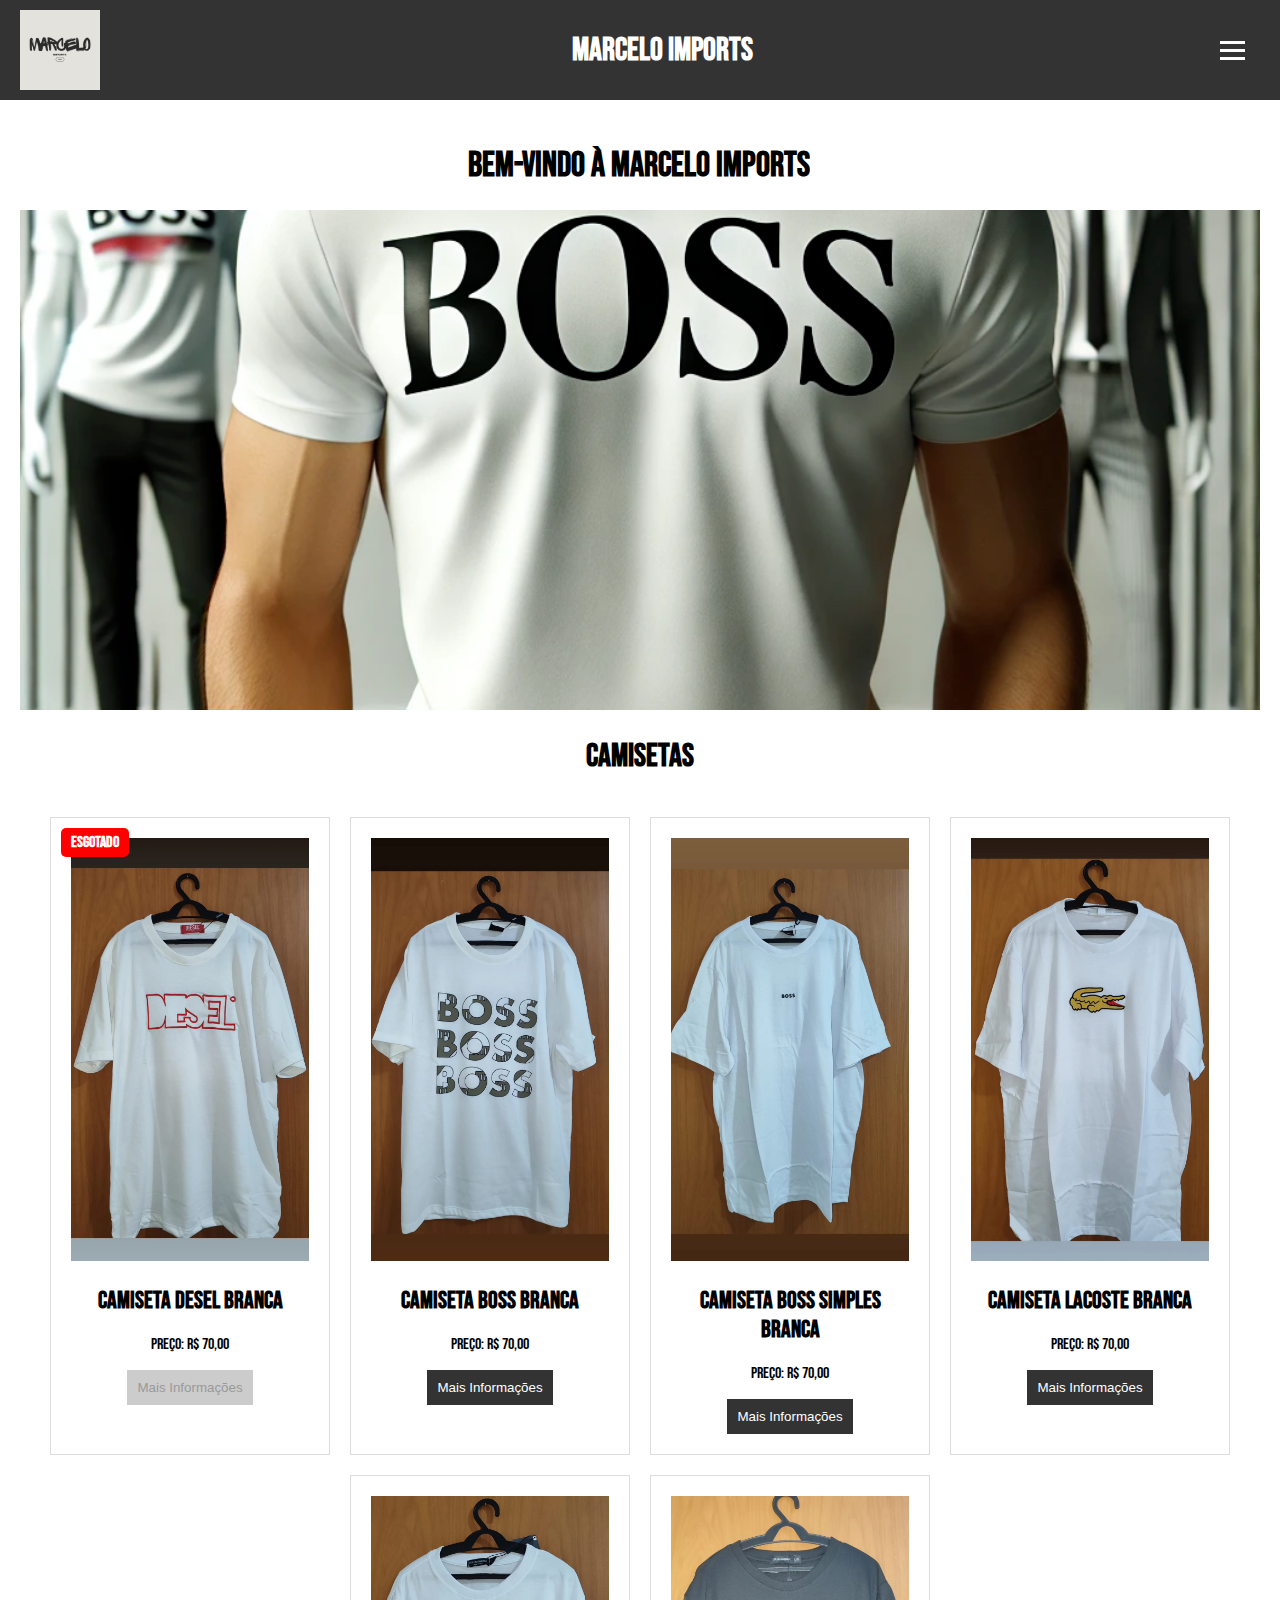
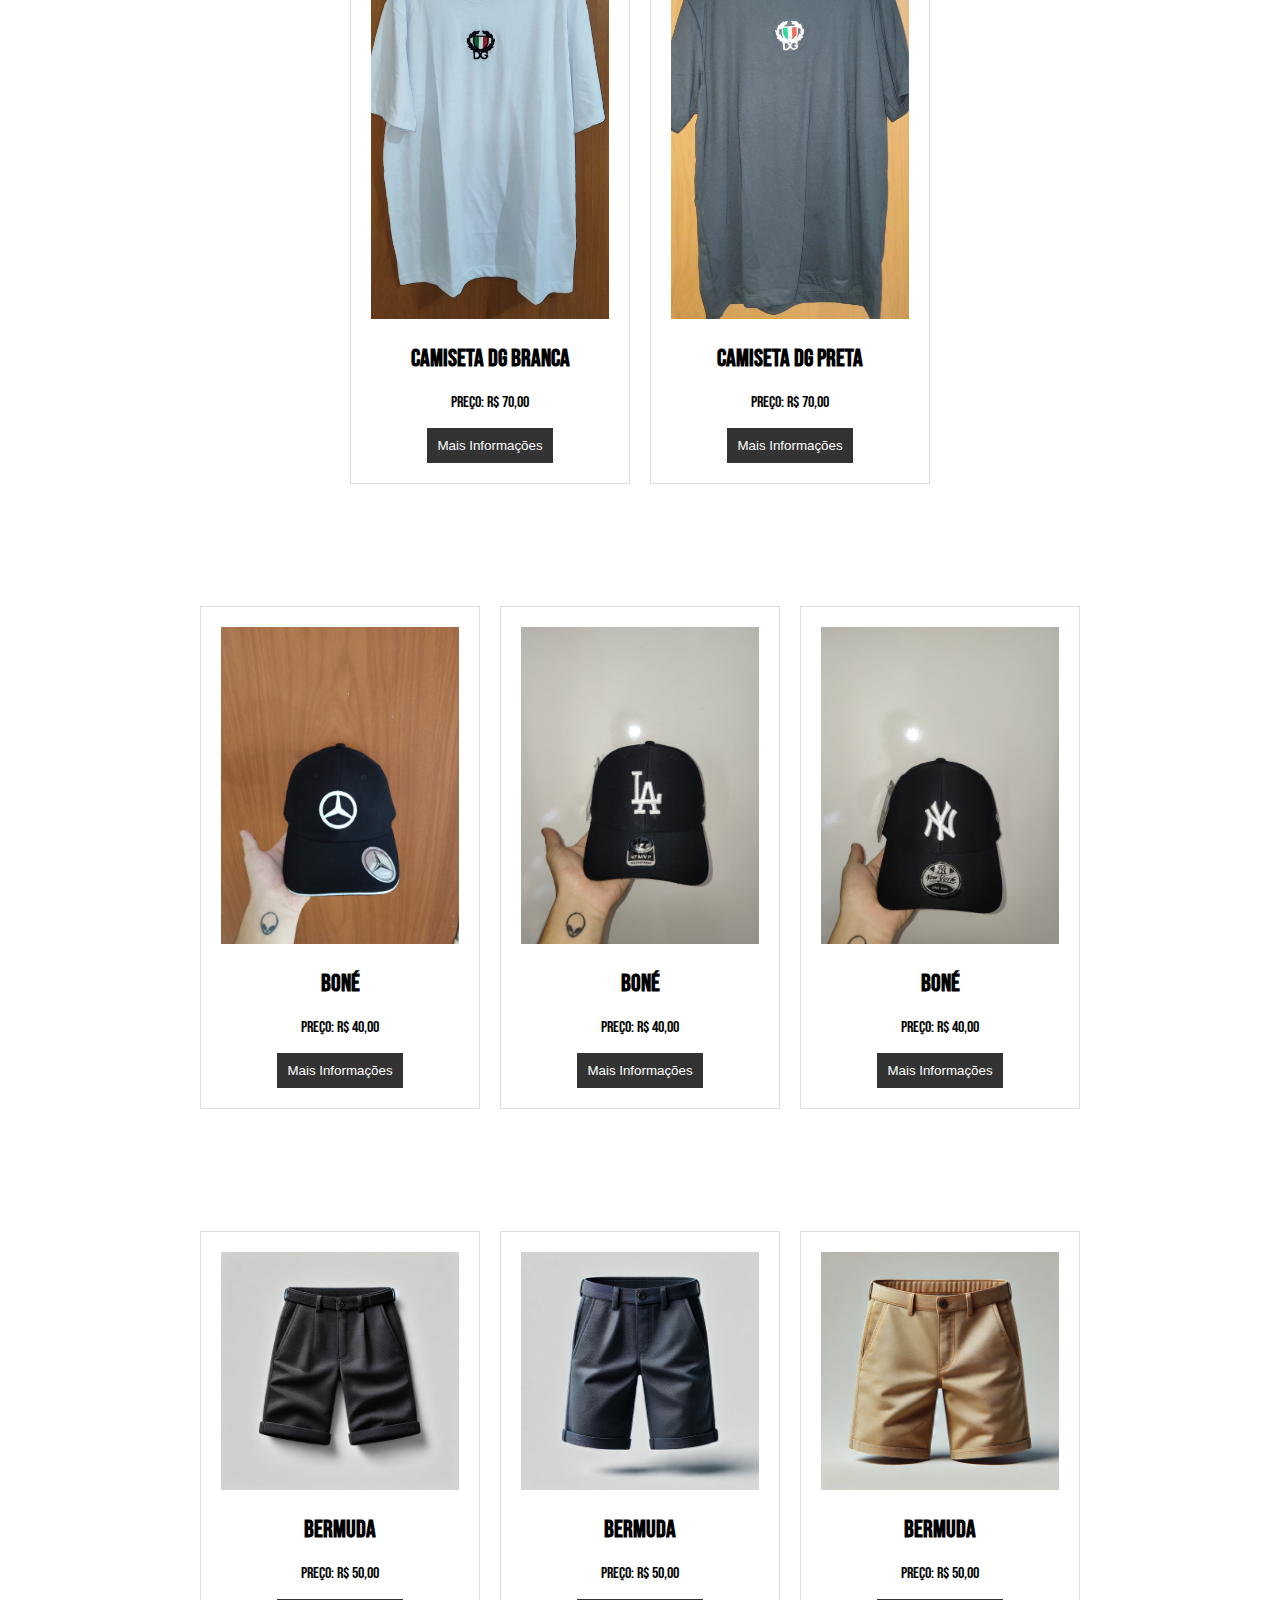
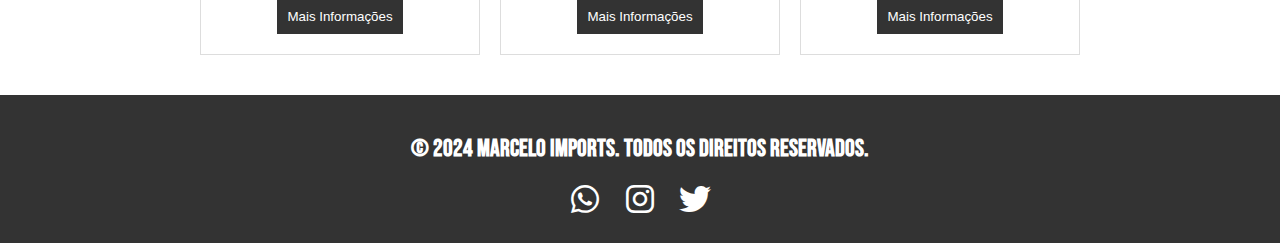
<file: index.html>
<!DOCTYPE html>
<html lang="pt-BR">
<head>
    <meta charset="UTF-8">
    <meta name="viewport" content="width=device-width, initial-scale=1.0">
    <title>Marcelo Imports</title>
    <link rel="icon" href="assets/images/Logo.ico" type="image/x-icon">
    <link rel="stylesheet" href="assets/css/styles.css">
    <script defer src="assets/js/script.js"></script>
    <script defer src="assets/js/banner.js"></script>
    <script defer src="assets/js/include-header.js"></script> 
    <script defer src="assets/js/include-footer.js"></script> 
    <script defer src="assets/js/include-camiseta.js"></script>
    <script defer src="assets/js/include-bermuda.js"></script>
    <script defer src="assets/js/include-bone.js"></script>
    <script defer src="assets/js/animado.js"></script>
    <link rel="stylesheet" href="https://cdnjs.cloudflare.com/ajax/libs/font-awesome/6.0.0-beta3/css/all.min.css">
    <link rel="stylesheet" href="https://fonts.googleapis.com/css2?family=Bebas+Neue&display=swap">
    
</head>
<body>
    <header id="header-placeholder"></header> <!-- Contêiner onde o header será inserido -->
    
    <main>
        <h1 class="main-heading">Bem-vindo à Marcelo Imports</h1>
        <section class="banner">
            <div class="banner-slide">
                <img src="assets/images/banner/banner_1.png" alt="Banner 1">
            </div>
            <div class="banner-slide">
                <img src="assets/images/banner/banner_2.png" alt="Banner 2">
            </div>
            <div class="banner-slide">
                <img src="assets/images/banner/banner_3.png" alt="Banner 3">
            </div>
        </section>
        <h1 class="h1-animado">Camisetas</h1>
        <section class="products" id="camiseta-placeholder" ></section> 
        <h1 class="h1-animado">Bonés</h1>   
        <section class="products" id="bone-placeholder" ></section> 
        <h1 class="h1-animado">Bermudas</h1>
        <section class="products" id="bermuda-placeholder" ></section> 
    </main>
    <footer id="footer-placeholder"></footer>
</body>
</html>
</file>
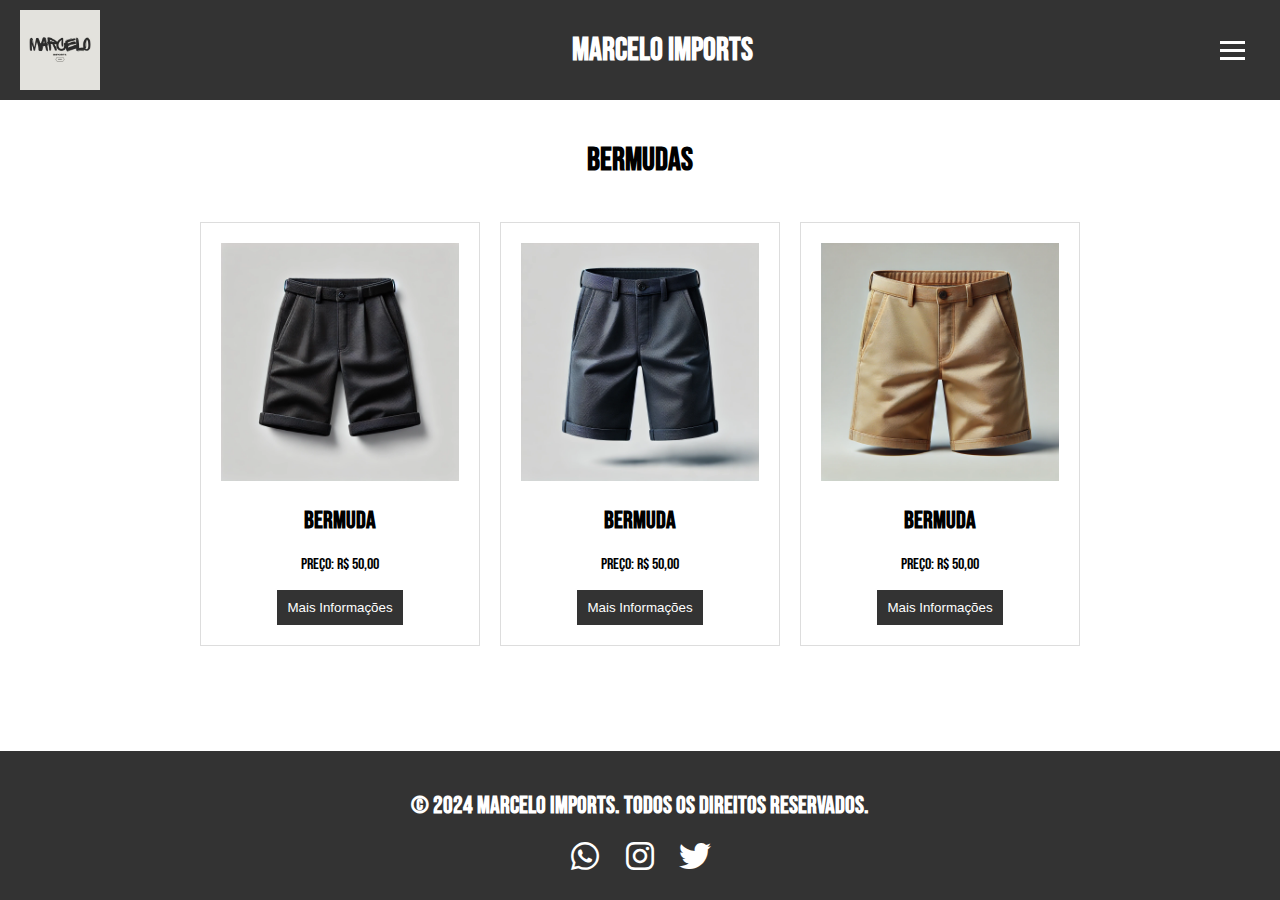
<file: bermuda.html>
<!DOCTYPE html>
<html lang="pt-BR">
<head>
    <meta charset="UTF-8">
    <meta name="viewport" content="width=device-width, initial-scale=1.0">
    <title>Bermudas - Marcelo Imports</title>
    <link rel="icon" href="assets/images/Logo.ico" type="image/x-icon">
    <link rel="stylesheet" href="https://cdnjs.cloudflare.com/ajax/libs/font-awesome/6.0.0-beta3/css/all.min.css">
    <link rel="stylesheet" href="https://fonts.googleapis.com/css2?family=Bebas+Neue&display=swap">
    <link rel="stylesheet" href="assets/css/styles.css">
    <script defer src="assets/js/include-header.js"></script> 
    <script defer src="assets/js/include-footer.js"></script> 
    <script defer src="assets/js/include-bermuda.js"></script>
    <script defer src="assets/js/script.js"></script>
    <script defer src="assets/js/animado.js"></script>
</head>
<body>
    <header id="header-placeholder"></header>
    <main>
        <h1 class="h1-animado">Bermudas</h1>
        <section class="products" id="bermuda-placeholder" ></section> 
    </main>
    <footer id="footer-placeholder"></footer>
</body>
</html>
</file>
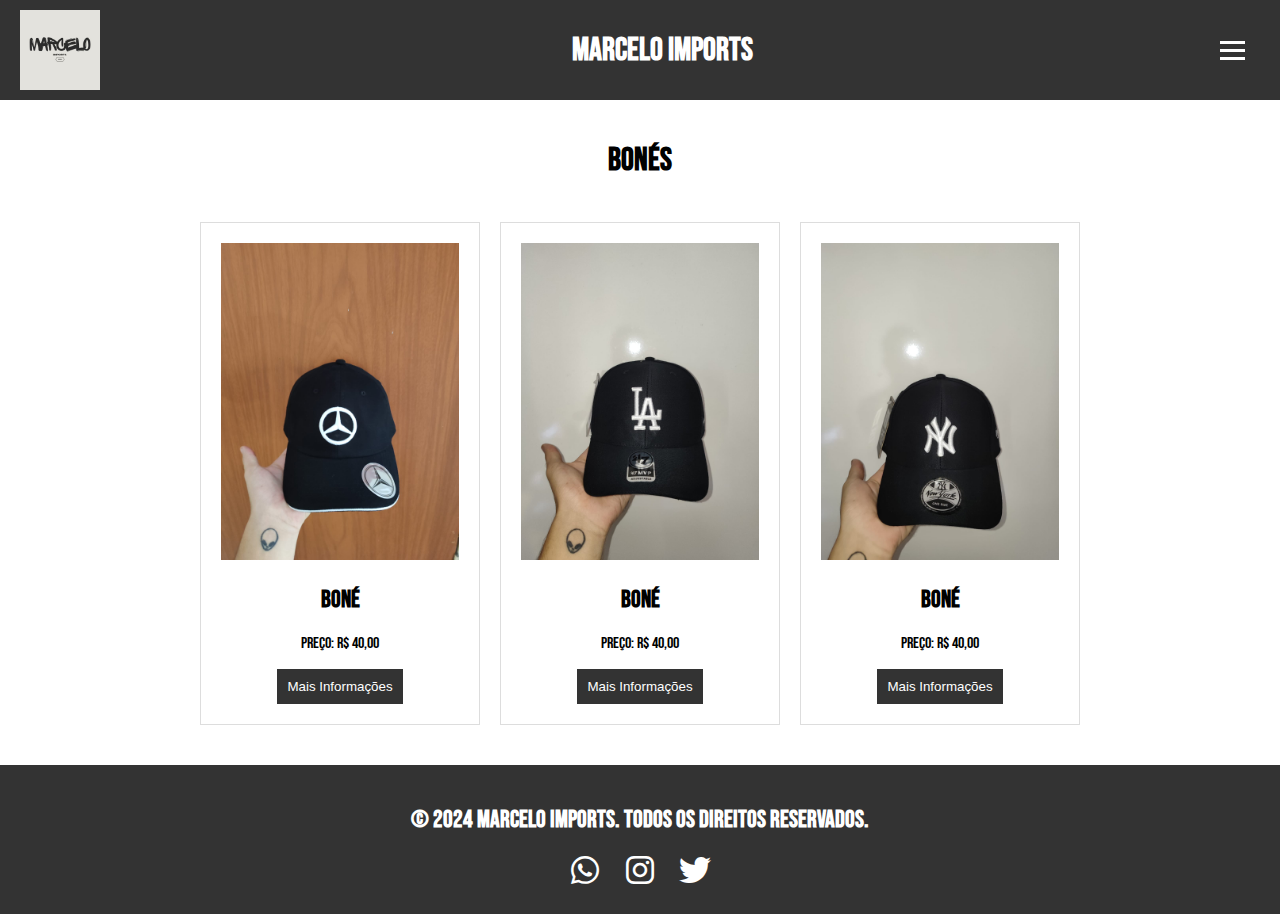
<file: bone.html>
<!DOCTYPE html>
<html lang="pt-BR">
<head>
    <meta charset="UTF-8">
    <meta name="viewport" content="width=device-width, initial-scale=1.0">
    <title>Bonés - Marcelo Imports</title>
    <link rel="icon" href="assets/images/Logo.ico" type="image/x-icon">
    <link rel="stylesheet" href="assets/css/styles.css">
    <link rel="stylesheet" href="https://cdnjs.cloudflare.com/ajax/libs/font-awesome/6.0.0-beta3/css/all.min.css">
    <link rel="stylesheet" href="https://fonts.googleapis.com/css2?family=Bebas+Neue&display=swap">
    <script defer src="assets/js/script.js"></script>
    <script defer src="assets/js/include-header.js"></script> 
    <script defer src="assets/js/include-footer.js"></script> 
    <script defer src="assets/js/include-bone.js"></script>
    <script defer src="assets/js/animado.js"></script>
</head>
<body>
    <header id="header-placeholder"></header> 
    <main>
        <h1 class="h1-animado">Bonés</h1>
        <section class="products" id="bone-placeholder" ></section> 
    </main>
    <footer id="footer-placeholder"></footer>
</body>
</html>
</file>
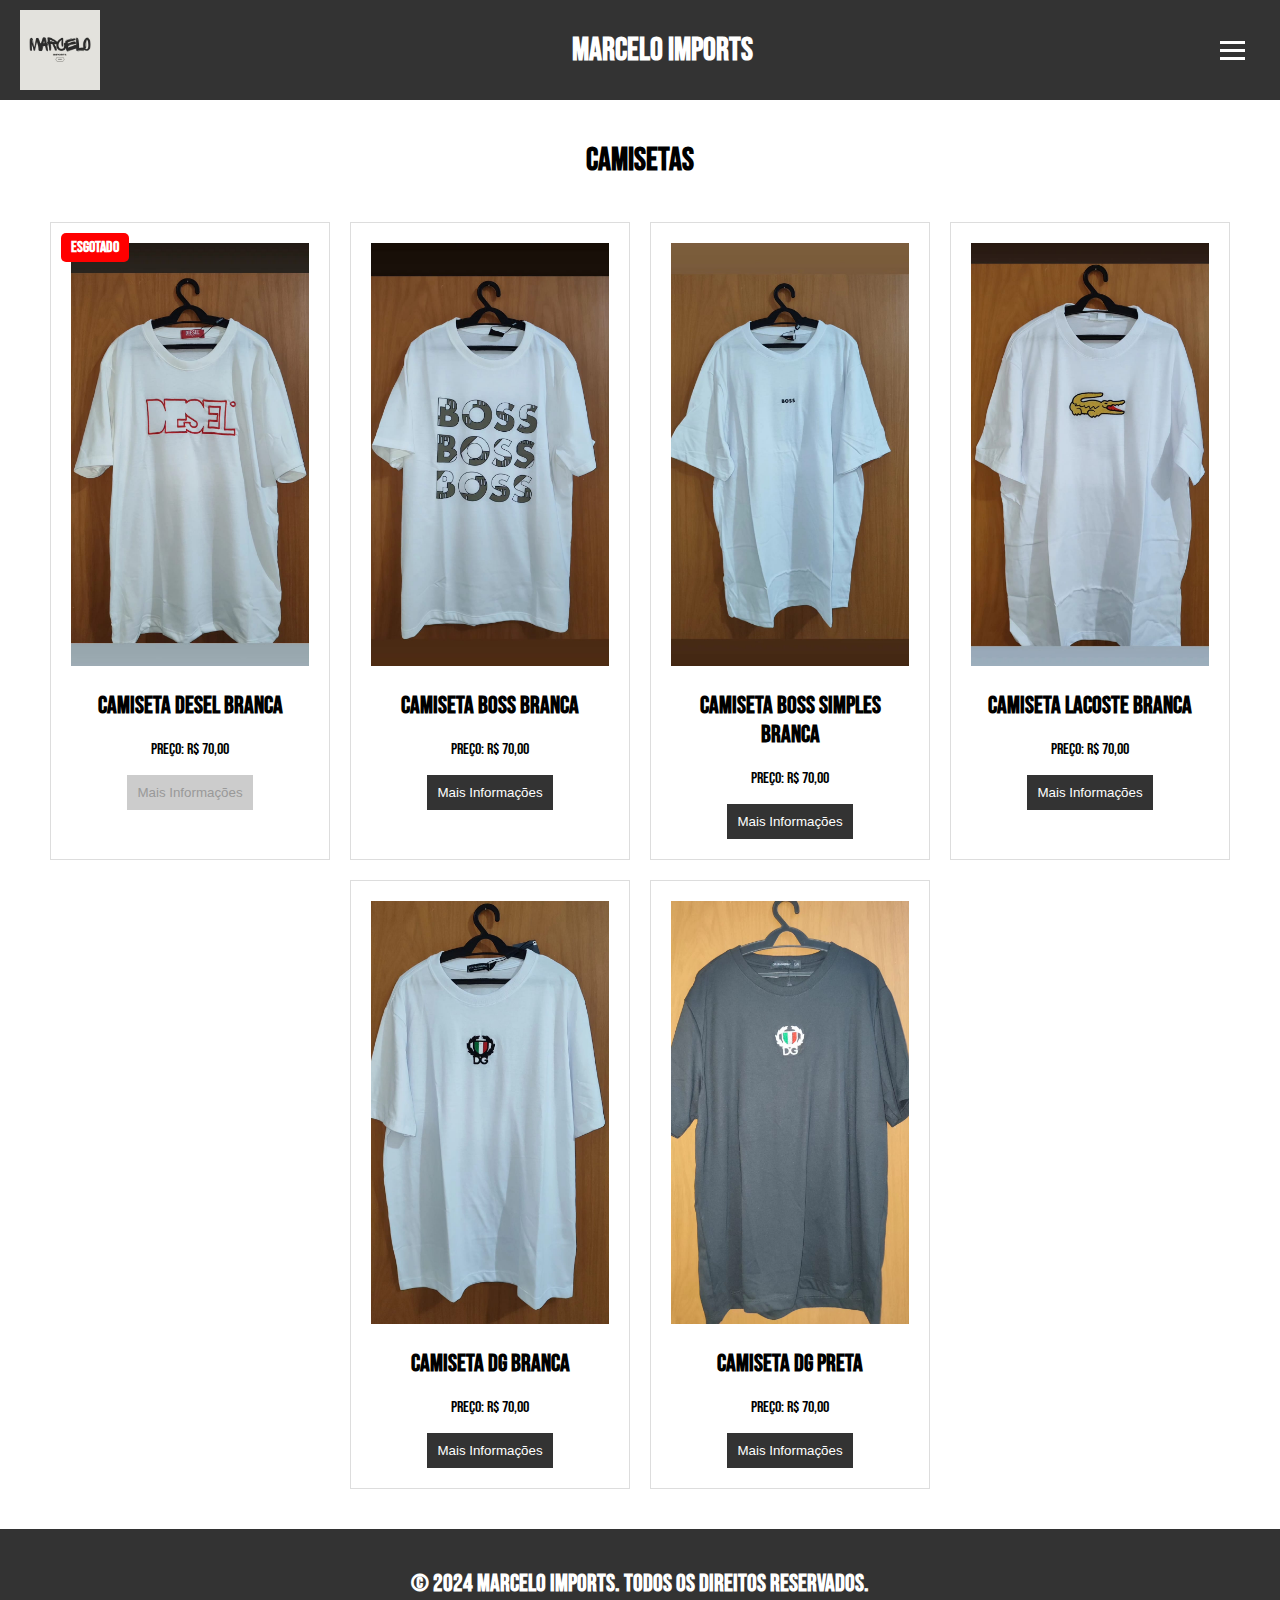
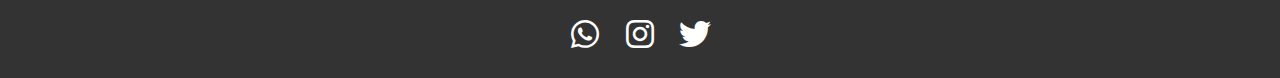
<file: camiseta.html>
<!DOCTYPE html>
<html lang="pt-BR">
<head>
    <meta charset="UTF-8">
    <meta name="viewport" content="width=device-width, initial-scale=1.0">
    <title>Camisetas - Marcelo Imports</title>
    <link rel="icon" href="assets/images/Logo.ico" type="image/x-icon">
    <link rel="stylesheet" href="https://cdnjs.cloudflare.com/ajax/libs/font-awesome/6.0.0-beta3/css/all.min.css">
    <link rel="stylesheet" href="https://fonts.googleapis.com/css2?family=Bebas+Neue&display=swap">
    <link rel="stylesheet" href="assets/css/styles.css">
    <script defer src="assets/js/include-header.js"></script> 
    <script defer src="assets/js/include-footer.js"></script> 
    <script defer src="assets/js/include-camiseta.js"></script>
    <script defer src="assets/js/animado.js"></script>
    <script defer src="assets/js/script.js"></script>
</head>
<body>
    <header id="header-placeholder"></header>
    <main>
        <h1 class="h1-animado">Camisetas</h1>
        <section class="products" id="camiseta-placeholder" ></section> 
    </main>
    <footer id="footer-placeholder"></footer>
</body>
</html>
</file>
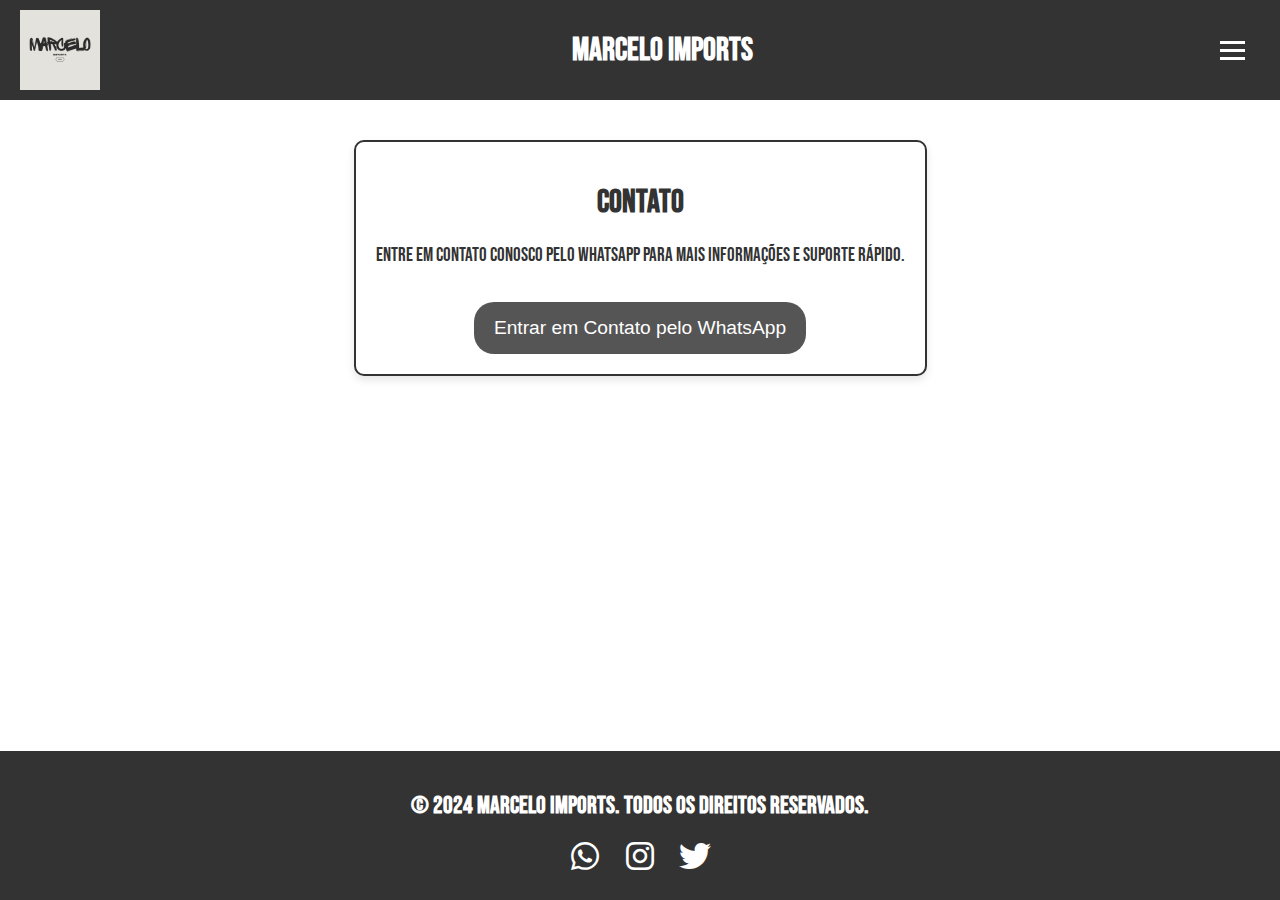
<file: contato.html>
<!DOCTYPE html>
<html lang="pt-BR">
<head>
    <meta charset="UTF-8">
    <meta name="viewport" content="width=device-width, initial-scale=1.0">
    <title>Contato - Marcelo Imports</title>
    <link rel="icon" href="assets/images/Logo.ico" type="image/x-icon">
    <link rel="stylesheet" href="assets/css/styles.css">
    <script defer src="assets/js/script.js"></script>
    <script defer src="assets/js/include-header.js"></script> 
    <script defer src="assets/js/include-footer.js"></script> 
    <link rel="stylesheet" href="https://cdnjs.cloudflare.com/ajax/libs/font-awesome/6.0.0-beta3/css/all.min.css">
    <link rel="stylesheet" href="https://fonts.googleapis.com/css2?family=Bebas+Neue&display=swap">
</head>
<body>
    <header id="header-placeholder"></header> 
    <main>
        <div class="contact-box">
            <h1>Contato</h1>
            <p>Entre em contato conosco pelo WhatsApp para mais informações e suporte rápido.</p>
            <a href="https://wa.me/6282354378?text=Olá, gostaria de mais informações sobre os produtos da Marcelo Imports." target="_blank">
                <button class="contact-button">Entrar em Contato pelo WhatsApp</button>
            </a>
        </div>
    </main>
    
    
    <footer id="footer-placeholder"></footer>
</body>
</html>
</file>
<file: assets/css/styles.css>
/* Importações de fontes e reset */
@import url('fonts.css');
@import url('reset.css');

/* Estilos por seção */
@import url('header.css');
@import url('sidebar.css');
@import url('main.css');
@import url('footer.css');
@import url('banner.css');
@import url('animations.css');
@import url('contact.css');
</file>
